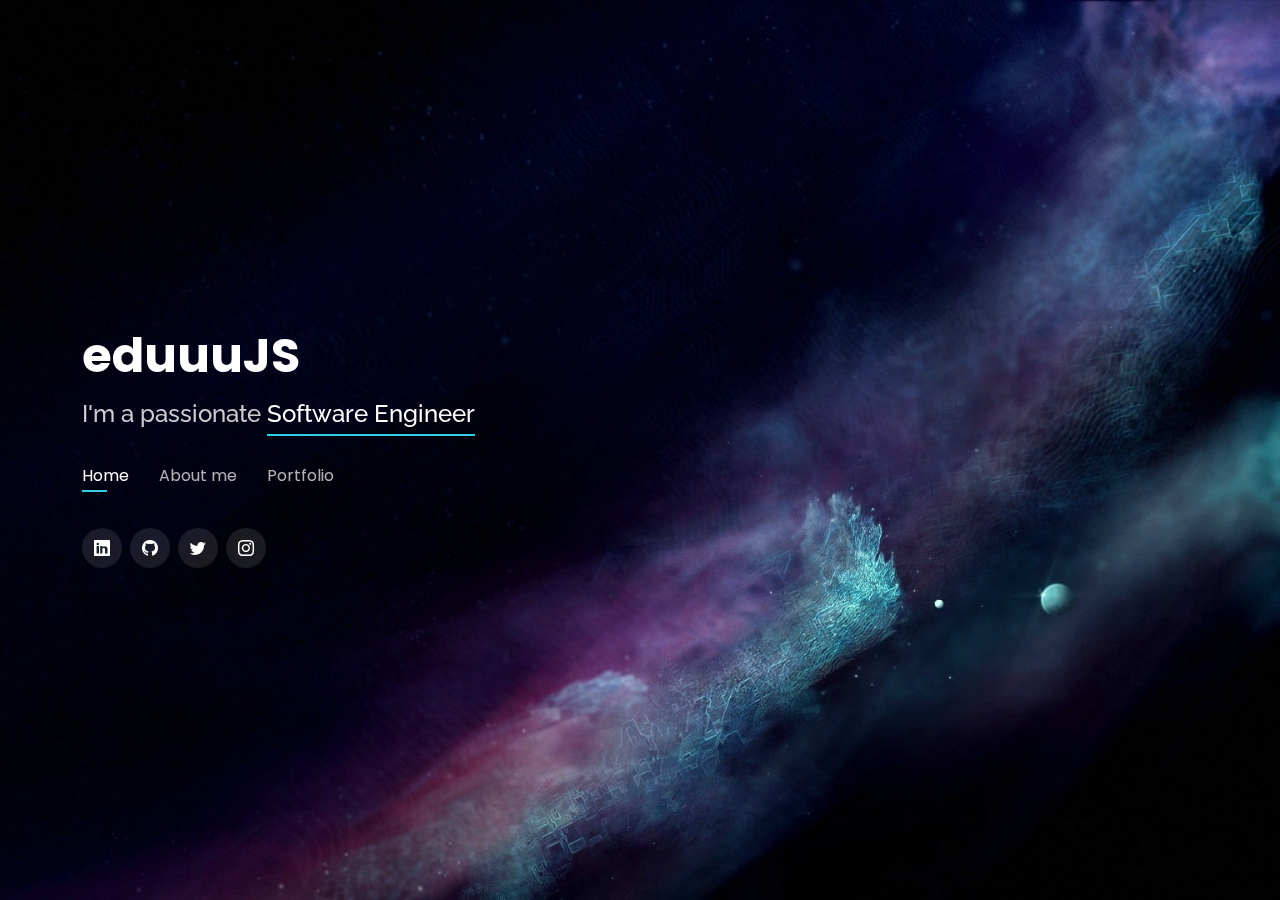
<file: index.html>
<!DOCTYPE html>
<html lang="en">

<head>
  <meta charset="utf-8">
  <meta content="width=device-width, initial-scale=1.0" name="viewport">

  <title>I'm eduuuJS</title>
  <meta content="" name="description">
  <meta content="" name="keywords">

  <!-- Favicons -->
  <link href="assets/img/unnamed.png" rel="icon">
  <link href="assets/img/apple-touch-icon.png" rel="apple-touch-icon">

  <!-- Google Fonts -->
  <link href="https://fonts.googleapis.com/css?family=Open+Sans:300,300i,400,400i,600,600i,700,700i|Raleway:300,300i,400,400i,500,500i,600,600i,700,700i|Poppins:300,300i,400,400i,500,500i,600,600i,700,700i" rel="stylesheet">

  <!-- Vendor CSS Files -->
  <link href="assets/vendor/bootstrap/css/bootstrap.min.css" rel="stylesheet">
  <link href="assets/vendor/bootstrap-icons/bootstrap-icons.css" rel="stylesheet">
  <link href="assets/vendor/boxicons/css/boxicons.min.css" rel="stylesheet">
  <link href="assets/vendor/glightbox/css/glightbox.min.css" rel="stylesheet">
  <link href="assets/vendor/remixicon/remixicon.css" rel="stylesheet">
  <link href="assets/vendor/swiper/swiper-bundle.min.css" rel="stylesheet">

  <!-- Template Main CSS File -->
  <link href="assets/css/style.css" rel="stylesheet">

  <!-- =======================================================
  * Template Name: Personal - v4.8.1
  * Template URL: https://bootstrapmade.com/personal-free-resume-bootstrap-template/
  * Author: BootstrapMade.com
  * License: https://bootstrapmade.com/license/
  ======================================================== -->
</head>

<body>

  <!-- ======= Header ======= -->
  <header id="header">
    <div class="container">

      <h1><a href="index.html">eduuuJS</a></h1>
      <!-- Uncomment below if you prefer to use an image logo -->
      <!-- <a href="index.html" class="mr-auto"><img src="assets/img/logo.png" alt="" class="img-fluid"></a> -->
      <h2>I'm a passionate <span>Software Engineer</span></h2>

      <nav id="navbar" class="navbar">
        <ul>
          <li><a class="nav-link active" href="#header">Home</a></li>
          <li><a class="nav-link" href="#about">About me</a></li>
          <li><a class="nav-link" href="#portfolio">Portfolio</a></li>
          <!-- <li><a class="nav-link" href="#resume">Blog</a></li>
          <li><a class="nav-link" href="#contact">Contact</a></li> -->
        </ul>
        <i class="bi bi-list mobile-nav-toggle"></i>
      </nav><!-- .navbar -->

      <div class="social-links">
        <a href="https://www.linkedin.com/in/edward-ingaruca-182a06204/" class="linkedin" target="_blank"><i class="bi bi-linkedin"></i></a>
        <a href="https://github.com/eduuuJS" class="github" target="_blank"><i class="bi bi-github"></i></a>
        <a href="https://twitter.com/eduuuJS" class="twitter" target="_blank"><i class="bi bi-twitter"></i></a>
        <a href="https://www.instagram.com/eduuujs/" class="instagram" target="_blank"><i class="bi bi-instagram"></i></a>
        
      </div>

    </div>
  </header><!-- End Header -->

  <!-- ======= About Section ======= -->
  <section id="about" class="about">

    <!-- ======= About Me ======= -->
    <div class="about-me container">

      <div class="section-title">
        <h2>About me</h2>
        <p>Learn more about me</p>
      </div>

      <div class="row">
        <div class="col-lg-4" data-aos="fade-right">
          <img src="assets/img/1638062540454.jpg" class="img-fluid" alt="">
        </div>
        <div class="col-lg-8 pt-4 pt-lg-0 content" data-aos="fade-left">
          <h3>Software Engineer</h3>
          <p class="fst-italic">
            I am a passionate software engineer, fascinated by the idea of creating digital products that transform the world.
          </p>
          <div class="row">
            <div class="col-lg-6">
              <ul>
                <li><i class="bi bi-chevron-right"></i> <strong>Birthday:</strong> <span>10 June 2000</span></li>
                <li><i class="bi bi-chevron-right"></i> <strong>Phone:</strong> <span>+51 978314185</span></li>
                <li><i class="bi bi-chevron-right"></i> <strong>City:</strong> <span>Lima, Perú</span></li>
              </ul>
            </div>
            <div class="col-lg-6">
              <ul>
                <li><i class="bi bi-chevron-right"></i> <strong>Age:</strong> <span>23</span></li>
                <li><i class="bi bi-chevron-right"></i> <strong>Email:</strong> <span>edwardingaruca69@gmail.com</span></li>
                <li><i class="bi bi-chevron-right"></i> <strong>Freelance:</strong> <span>Available</span></li>
              </ul>
            </div>
          </div>
          <p>
            Expert in mobile and cross-platform development using Flutter, and I also have experience in backend development with SpringBoot and NestJS.
          </p>
        </div>
      </div>

    </div><!-- End About Me -->

<!-- End Counts -->

    <!-- ======= Skills  ======= -->
    <div class="skills container">

      <div class="section-title">
        <h2>Skills</h2>
      </div>

      <div class="row skills-content">

        <div class="col-lg-6">

          <div class="progress">
            <span class="skill">Dart & Flutter <i class="val">90%</i></span>
            <div class="progress-bar-wrap">
              <div class="progress-bar" role="progressbar" aria-valuenow="90" aria-valuemin="0" aria-valuemax="100"></div>
            </div>
          </div>

          <div class="progress">
            <span class="skill">Typescript & NestJS <i class="val">60%</i></span>
            <div class="progress-bar-wrap">
              <div class="progress-bar" role="progressbar" aria-valuenow="60" aria-valuemin="0" aria-valuemax="100"></div>
            </div>
          </div>

          

        </div>

        <div class="col-lg-6">

          <div class="progress">
            <span class="skill">Java & SpringBoot <i class="val">70%</i></span>
            <div class="progress-bar-wrap">
              <div class="progress-bar" role="progressbar" aria-valuenow="70" aria-valuemin="0" aria-valuemax="100"></div>
            </div>
          </div>

          <div class="progress">
            <span class="skill">UI-UX <i class="val">60%</i></span>
            <div class="progress-bar-wrap">
              <div class="progress-bar" role="progressbar" aria-valuenow="60" aria-valuemin="0" aria-valuemax="100"></div>
            </div>
          </div>

          

        </div>

      </div>

    </div><!-- End Skills -->

    <!-- ======= Interests ======= -->
    <div class="interests container">

      <div class="section-title">
        <h2>Interests</h2>
      </div>

      <div class="row">
        <div class="col-lg-3 col-md-4">
          <div class="icon-box">
            <i class="ri-store-line" style="color: #e80368;"></i>
            <h3>Angular</h3>
          </div>
        </div>
        <div class="col-lg-3 col-md-4 mt-4 mt-md-0">
          <div class="icon-box">
            <i class="ri-bar-chart-box-line" style="color: #5578ff;"></i>
            <h3>Competitive Programming</h3>
          </div>
        </div>
        <div class="col-lg-3 col-md-4 mt-4 mt-md-0">
          <div class="icon-box">
            <i class="ri-calendar-todo-line" style="color: #6820db;"></i>
            <h3>Blockchain Development</h3>
          </div>
        </div>
        <div class="col-lg-3 col-md-4 mt-4 mt-lg-0">
          <div class="icon-box">
            <i class="ri-paint-brush-line" style="color: #e361ff;"></i>
            <h3>Startups</h3>
          </div>
        </div>
        
      </div>

    </div><!-- End Interests -->

    

  </section><!-- End About Section -->

  <!-- ======= Resume Section ======= -->
  <section id="resume" class="resume">
    <div class="container">

      <div class="section-title">
        <h2>Resume</h2>
        <p>Check My Resume</p>
      </div>

      <div class="row">
        <div class="col-lg-6">
          <h3 class="resume-title">Sumary</h3>
          <div class="resume-item pb-0">
            <h4>Alice Barkley</h4>
            <p><em>Innovative and deadline-driven Graphic Designer with 3+ years of experience designing and developing user-centered digital/print marketing material from initial concept to final, polished deliverable.</em></p>
            <p>
            <ul>
              <li>Portland par 127,Orlando, FL</li>
              <li>(123) 456-7891</li>
              <li>alice.barkley@example.com</li>
            </ul>
            </p>
          </div>

          <h3 class="resume-title">Education</h3>
          <div class="resume-item">
            <h4>Master of Fine Arts &amp; Graphic Design</h4>
            <h5>2015 - 2016</h5>
            <p><em>Rochester Institute of Technology, Rochester, NY</em></p>
            <p>Qui deserunt veniam. Et sed aliquam labore tempore sed quisquam iusto autem sit. Ea vero voluptatum qui ut dignissimos deleniti nerada porti sand markend</p>
          </div>
          <div class="resume-item">
            <h4>Bachelor of Fine Arts &amp; Graphic Design</h4>
            <h5>2010 - 2014</h5>
            <p><em>Rochester Institute of Technology, Rochester, NY</em></p>
            <p>Quia nobis sequi est occaecati aut. Repudiandae et iusto quae reiciendis et quis Eius vel ratione eius unde vitae rerum voluptates asperiores voluptatem Earum molestiae consequatur neque etlon sader mart dila</p>
          </div>
        </div>
        <div class="col-lg-6">
          <h3 class="resume-title">Professional Experience</h3>
          <div class="resume-item">
            <h4>Senior graphic design specialist</h4>
            <h5>2019 - Present</h5>
            <p><em>Experion, New York, NY </em></p>
            <p>
            <ul>
              <li>Lead in the design, development, and implementation of the graphic, layout, and production communication materials</li>
              <li>Delegate tasks to the 7 members of the design team and provide counsel on all aspects of the project. </li>
              <li>Supervise the assessment of all graphic materials in order to ensure quality and accuracy of the design</li>
              <li>Oversee the efficient use of production project budgets ranging from $2,000 - $25,000</li>
            </ul>
            </p>
          </div>
          <div class="resume-item">
            <h4>Graphic design specialist</h4>
            <h5>2017 - 2018</h5>
            <p><em>Stepping Stone Advertising, New York, NY</em></p>
            <p>
            <ul>
              <li>Developed numerous marketing programs (logos, brochures,infographics, presentations, and advertisements).</li>
              <li>Managed up to 5 projects or tasks at a given time while under pressure</li>
              <li>Recommended and consulted with clients on the most appropriate graphic design</li>
              <li>Created 4+ design presentations and proposals a month for clients and account managers</li>
            </ul>
            </p>
          </div>
        </div>
      </div>

    </div>
  </section><!-- End Resume Section -->

  <!-- ======= Services Section ======= -->
  <section id="services" class="services">
    <div class="container">

      <div class="section-title">
        <h2>Services</h2>
        <p>My Services</p>
      </div>

      <div class="row">
        <div class="col-lg-4 col-md-6 d-flex align-items-stretch">
          <div class="icon-box">
            <div class="icon"><i class="bx bxl-dribbble"></i></div>
            <h4><a href="">Lorem Ipsum</a></h4>
            <p>Voluptatum deleniti atque corrupti quos dolores et quas molestias excepturi</p>
          </div>
        </div>

        <div class="col-lg-4 col-md-6 d-flex align-items-stretch mt-4 mt-md-0">
          <div class="icon-box">
            <div class="icon"><i class="bx bx-file"></i></div>
            <h4><a href="">Sed ut perspiciatis</a></h4>
            <p>Duis aute irure dolor in reprehenderit in voluptate velit esse cillum dolore</p>
          </div>
        </div>

        <div class="col-lg-4 col-md-6 d-flex align-items-stretch mt-4 mt-lg-0">
          <div class="icon-box">
            <div class="icon"><i class="bx bx-tachometer"></i></div>
            <h4><a href="">Magni Dolores</a></h4>
            <p>Excepteur sint occaecat cupidatat non proident, sunt in culpa qui officia</p>
          </div>
        </div>

        <div class="col-lg-4 col-md-6 d-flex align-items-stretch mt-4">
          <div class="icon-box">
            <div class="icon"><i class="bx bx-world"></i></div>
            <h4><a href="">Nemo Enim</a></h4>
            <p>At vero eos et accusamus et iusto odio dignissimos ducimus qui blanditiis</p>
          </div>
        </div>

        <div class="col-lg-4 col-md-6 d-flex align-items-stretch mt-4">
          <div class="icon-box">
            <div class="icon"><i class="bx bx-slideshow"></i></div>
            <h4><a href="">Dele cardo</a></h4>
            <p>Quis consequatur saepe eligendi voluptatem consequatur dolor consequuntur</p>
          </div>
        </div>

        <div class="col-lg-4 col-md-6 d-flex align-items-stretch mt-4">
          <div class="icon-box">
            <div class="icon"><i class="bx bx-arch"></i></div>
            <h4><a href="">Divera don</a></h4>
            <p>Modi nostrum vel laborum. Porro fugit error sit minus sapiente sit aspernatur</p>
          </div>
        </div>

      </div>

    </div>
  </section><!-- End Services Section -->

  <!-- ======= Portfolio Section ======= -->
  <section id="portfolio" class="portfolio">
    <div class="container">

      <div class="section-title">
        <h2>Portfolio</h2>
        <p>My Works</p>
      </div>

      <!-- <div class="row">
        <div class="col-lg-12 d-flex justify-content-center">
          <ul id="portfolio-flters">
            <li data-filter="*" class="filter-active">All</li>
            <li data-filter=".filter-app">App</li>
            <li data-filter=".filter-card">Card</li>
            <li data-filter=".filter-web">Web</li>
          </ul>
        </div>
      </div> -->

      <div class="row portfolio-container">

        <div class="col-lg-4 col-md-4 portfolio-item filter-app">
          <div class="portfolio-wrap">
            <img src="assets/img/laesystems.jpeg" class="img-fluid" alt="" style="border-radius: 5%">
            <div class="portfolio-info">
              <h4>App 1</h4>
              <p>Laesystems</p>
              <div class="portfolio-links">
                <a href="https://play.google.com/store/apps/details?id=app.laesystem.ventas.app_laesystem_ventas" data-gallery="portfolioGallery" target="_blank"><i class="bx bx-plus"></i></a>
                <!-- <a href="portfolio-details.html" data-gallery="portfolioDetailsGallery" data-glightbox="type: external" class="portfolio-details-lightbox" title="Portfolio Details"><i class="bx bx-link"></i></a> -->
              </div>
            </div>
          </div>
        </div>


        <!-- 
        <div class="col-lg-4 col-md-6 portfolio-item filter-app">
          <div class="portfolio-wrap">
            <img src="assets/img/portfolio/portfolio-3.jpg" class="img-fluid" alt="">
            <div class="portfolio-info">
              <h4>App 2</h4>
              <p>App</p>
              <div class="portfolio-links">
                <a href="assets/img/portfolio/portfolio-3.jpg" data-gallery="portfolioGallery" class="portfolio-lightbox" title="App 2"><i class="bx bx-plus"></i></a>
                <a href="portfolio-details.html" data-gallery="portfolioDetailsGallery" data-glightbox="type: external" class="portfolio-details-lightbox" title="Portfolio Details"><i class="bx bx-link"></i></a>
              </div>
            </div>
          </div>
        </div>

        <div class="col-lg-4 col-md-6 portfolio-item filter-card">
          <div class="portfolio-wrap">
            <img src="assets/img/portfolio/portfolio-4.jpg" class="img-fluid" alt="">
            <div class="portfolio-info">
              <h4>Card 2</h4>
              <p>Card</p>
              <div class="portfolio-links">
                <a href="assets/img/portfolio/portfolio-4.jpg" data-gallery="portfolioGallery" class="portfolio-lightbox" title="Card 2"><i class="bx bx-plus"></i></a>
                <a href="portfolio-details.html" data-gallery="portfolioDetailsGallery" data-glightbox="type: external" class="portfolio-details-lightbox" title="Portfolio Details"><i class="bx bx-link"></i></a>
              </div>
            </div>
          </div>
        </div>

        <div class="col-lg-4 col-md-6 portfolio-item filter-web">
          <div class="portfolio-wrap">
            <img src="assets/img/portfolio/portfolio-5.jpg" class="img-fluid" alt="">
            <div class="portfolio-info">
              <h4>Web 2</h4>
              <p>Web</p>
              <div class="portfolio-links">
                <a href="assets/img/portfolio/portfolio-5.jpg" data-gallery="portfolioGallery" class="portfolio-lightbox" title="Web 2"><i class="bx bx-plus"></i></a>
                <a href="portfolio-details.html" data-gallery="portfolioDetailsGallery" data-glightbox="type: external" class="portfolio-details-lightbox" title="Portfolio Details"><i class="bx bx-link"></i></a>
              </div>
            </div>
          </div>
        </div>

        <div class="col-lg-4 col-md-6 portfolio-item filter-app">
          <div class="portfolio-wrap">
            <img src="assets/img/portfolio/portfolio-6.jpg" class="img-fluid" alt="">
            <div class="portfolio-info">
              <h4>App 3</h4>
              <p>App</p>
              <div class="portfolio-links">
                <a href="assets/img/portfolio/portfolio-6.jpg" data-gallery="portfolioGallery" class="portfolio-lightbox" title="App 3"><i class="bx bx-plus"></i></a>
                <a href="portfolio-details.html" data-gallery="portfolioDetailsGallery" data-glightbox="type: external" class="portfolio-details-lightbox" title="Portfolio Details"><i class="bx bx-link"></i></a>
              </div>
            </div>
          </div>
        </div>

        <div class="col-lg-4 col-md-6 portfolio-item filter-card">
          <div class="portfolio-wrap">
            <img src="assets/img/portfolio/portfolio-7.jpg" class="img-fluid" alt="">
            <div class="portfolio-info">
              <h4>Card 1</h4>
              <p>Card</p>
              <div class="portfolio-links">
                <a href="assets/img/portfolio/portfolio-7.jpg" data-gallery="portfolioGallery" class="portfolio-lightbox" title="Card 1"><i class="bx bx-plus"></i></a>
                <a href="portfolio-details.html" data-gallery="portfolioDetailsGallery" data-glightbox="type: external" class="portfolio-details-lightbox" title="Portfolio Details"><i class="bx bx-link"></i></a>
              </div>
            </div>
          </div>
        </div>

        <div class="col-lg-4 col-md-6 portfolio-item filter-card">
          <div class="portfolio-wrap">
            <img src="assets/img/portfolio/portfolio-8.jpg" class="img-fluid" alt="">
            <div class="portfolio-info">
              <h4>Card 3</h4>
              <p>Card</p>
              <div class="portfolio-links">
                <a href="assets/img/portfolio/portfolio-8.jpg" data-gallery="portfolioGallery" class="portfolio-lightbox" title="Card 3"><i class="bx bx-plus"></i></a>
                <a href="portfolio-details.html" data-gallery="portfolioDetailsGallery" data-glightbox="type: external" class="portfolio-details-lightbox" title="Portfolio Details"><i class="bx bx-link"></i></a>
              </div>
            </div>
          </div>
        </div>

        <div class="col-lg-4 col-md-6 portfolio-item filter-web">
          <div class="portfolio-wrap">
            <img src="assets/img/portfolio/portfolio-9.jpg" class="img-fluid" alt="">
            <div class="portfolio-info">
              <h4>Web 3</h4>
              <p>Web</p>
              <div class="portfolio-links">
                <a href="assets/img/portfolio/portfolio-9.jpg" data-gallery="portfolioGallery" class="portfolio-lightbox" title="Web 3"><i class="bx bx-plus"></i></a>
                <a href="portfolio-details.html" data-gallery="portfolioDetailsGallery" data-glightbox="type: external" class="portfolio-details-lightbox" title="Portfolio Details"><i class="bx bx-link"></i></a>
              </div>
            </div>
          </div>
        </div> -->

      </div>

    </div>
  </section><!-- End Portfolio Section -->

  <!-- ======= Contact Section ======= -->
  <section id="contact" class="contact">
    <div class="container">

      <div class="section-title">
        <h2>Contact</h2>
        <p>Contact Me</p>
      </div>

      <div class="row mt-2">

        <div class="col-md-6 d-flex align-items-stretch">
          <div class="info-box">
            <i class="bx bx-map"></i>
            <h3>My Address</h3>
            <p>A108 Adam Street, New York, NY 535022</p>
          </div>
        </div>

        <div class="col-md-6 mt-4 mt-md-0 d-flex align-items-stretch">
          <div class="info-box">
            <i class="bx bx-share-alt"></i>
            <h3>Social Profiles</h3>
            <div class="social-links">
              <a href="#" class="twitter"><i class="bi bi-twitter"></i></a>
              <a href="#" class="facebook"><i class="bi bi-facebook"></i></a>
              <a href="#" class="instagram"><i class="bi bi-instagram"></i></a>
              <a href="#" class="google-plus"><i class="bi bi-skype"></i></a>
              <a href="#" class="linkedin"><i class="bi bi-linkedin"></i></a>
            </div>
          </div>
        </div>

        <div class="col-md-6 mt-4 d-flex align-items-stretch">
          <div class="info-box">
            <i class="bx bx-envelope"></i>
            <h3>Email Me</h3>
            <p>contact@example.com</p>
          </div>
        </div>
        <div class="col-md-6 mt-4 d-flex align-items-stretch">
          <div class="info-box">
            <i class="bx bx-phone-call"></i>
            <h3>Call Me</h3>
            <p>+1 5589 55488 55</p>
          </div>
        </div>
      </div>

      <form action="forms/contact.php" method="post" role="form" class="php-email-form mt-4">
        <div class="row">
          <div class="col-md-6 form-group">
            <input type="text" name="name" class="form-control" id="name" placeholder="Your Name" required>
          </div>
          <div class="col-md-6 form-group mt-3 mt-md-0">
            <input type="email" class="form-control" name="email" id="email" placeholder="Your Email" required>
          </div>
        </div>
        <div class="form-group mt-3">
          <input type="text" class="form-control" name="subject" id="subject" placeholder="Subject" required>
        </div>
        <div class="form-group mt-3">
          <textarea class="form-control" name="message" rows="5" placeholder="Message" required></textarea>
        </div>
        <div class="my-3">
          <div class="loading">Loading</div>
          <div class="error-message"></div>
          <div class="sent-message">Your message has been sent. Thank you!</div>
        </div>
        <div class="text-center"><button type="submit">Send Message</button></div>
      </form>

    </div>
  </section><!-- End Contact Section -->

  <!-- Vendor JS Files -->
  <script src="assets/vendor/purecounter/purecounter_vanilla.js"></script>
  <script src="assets/vendor/bootstrap/js/bootstrap.bundle.min.js"></script>
  <script src="assets/vendor/glightbox/js/glightbox.min.js"></script>
  <script src="assets/vendor/isotope-layout/isotope.pkgd.min.js"></script>
  <script src="assets/vendor/swiper/swiper-bundle.min.js"></script>
  <script src="assets/vendor/waypoints/noframework.waypoints.js"></script>
  <script src="assets/vendor/php-email-form/validate.js"></script>

  <!-- Template Main JS File -->
  <script src="assets/js/main.js"></script>

</body>

</html>
</file>
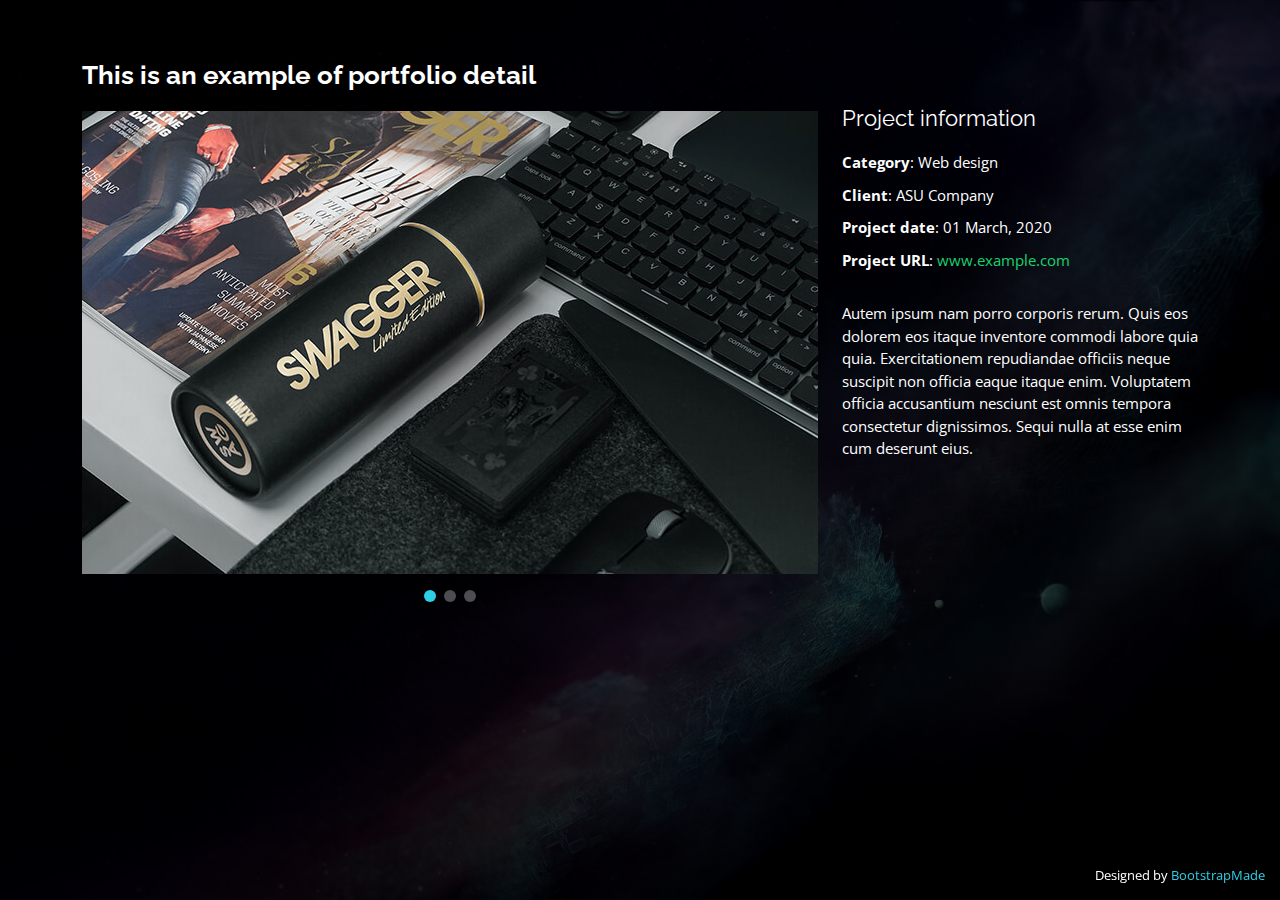
<file: portfolio-details.html>
<!DOCTYPE html>
<html lang="es">

<head>
  <meta charset="utf-8">
  <meta content="width=device-width, initial-scale=1.0" name="viewport">

  <title>I'm eduuuJS</title>
  <meta content="" name="description">
  <meta content="" name="keywords">

  <!-- Favicons -->
  <link href="assets/img/favicon.png" rel="icon">
  <link href="assets/img/apple-touch-icon.png" rel="apple-touch-icon">

  <!-- Google Fonts -->
  <link href="https://fonts.googleapis.com/css?family=Open+Sans:300,300i,400,400i,600,600i,700,700i|Raleway:300,300i,400,400i,500,500i,600,600i,700,700i|Poppins:300,300i,400,400i,500,500i,600,600i,700,700i" rel="stylesheet">

  <!-- Vendor CSS Files -->
  <link href="assets/vendor/bootstrap/css/bootstrap.min.css" rel="stylesheet">
  <link href="assets/vendor/bootstrap-icons/bootstrap-icons.css" rel="stylesheet">
  <link href="assets/vendor/boxicons/css/boxicons.min.css" rel="stylesheet">
  <link href="assets/vendor/glightbox/css/glightbox.min.css" rel="stylesheet">
  <link href="assets/vendor/remixicon/remixicon.css" rel="stylesheet">
  <link href="assets/vendor/swiper/swiper-bundle.min.css" rel="stylesheet">

  <!-- Template Main CSS File -->
  <link href="assets/css/style.css" rel="stylesheet">

  <!-- =======================================================
  * Template Name: Personal - v4.8.1
  * Template URL: https://bootstrapmade.com/personal-free-resume-bootstrap-template/
  * Author: BootstrapMade.com
  * License: https://bootstrapmade.com/license/
  ======================================================== -->
</head>

<body>

  <main id="main">

    <!-- ======= Portfolio Details ======= -->
    <div id="portfolio-details" class="portfolio-details">
      <div class="container">

        <div class="row">

          <div class="col-lg-8">
            <h2 class="portfolio-title">This is an example of portfolio detail</h2>

            <div class="portfolio-details-slider swiper">
              <div class="swiper-wrapper align-items-center">

                <div class="swiper-slide">
                  <img src="assets/img/portfolio/portfolio-details-1.jpg" alt="">
                </div>

                <div class="swiper-slide">
                  <img src="assets/img/portfolio/portfolio-details-2.jpg" alt="">
                </div>

                <div class="swiper-slide">
                  <img src="assets/img/portfolio/portfolio-details-3.jpg" alt="">
                </div>

              </div>
              <div class="swiper-pagination"></div>
            </div>

          </div>

          <div class="col-lg-4 portfolio-info">
            <h3>Project information</h3>
            <ul>
              <li><strong>Category</strong>: Web design</li>
              <li><strong>Client</strong>: ASU Company</li>
              <li><strong>Project date</strong>: 01 March, 2020</li>
              <li><strong>Project URL</strong>: <a href="#">www.example.com</a></li>
            </ul>

            <p>
              Autem ipsum nam porro corporis rerum. Quis eos dolorem eos itaque inventore commodi labore quia quia. Exercitationem repudiandae officiis neque suscipit non officia eaque itaque enim. Voluptatem officia accusantium nesciunt est omnis tempora consectetur dignissimos. Sequi nulla at esse enim cum deserunt eius.
            </p>
          </div>

        </div>

      </div>
    </div><!-- End Portfolio Details -->

  </main><!-- End #main -->

  <div class="credits">
    <!-- All the links in the footer should remain intact. -->
    <!-- You can delete the links only if you purchased the pro version. -->
    <!-- Licensing information: https://bootstrapmade.com/license/ -->
    <!-- Purchase the pro version with working PHP/AJAX contact form: https://bootstrapmade.com/personal-free-resume-bootstrap-template/ -->
    Designed by <a href="https://bootstrapmade.com/">BootstrapMade</a>
  </div>

  <!-- Vendor JS Files -->
  <script src="assets/vendor/purecounter/purecounter_vanilla.js"></script>
  <script src="assets/vendor/bootstrap/js/bootstrap.bundle.min.js"></script>
  <script src="assets/vendor/glightbox/js/glightbox.min.js"></script>
  <script src="assets/vendor/isotope-layout/isotope.pkgd.min.js"></script>
  <script src="assets/vendor/swiper/swiper-bundle.min.js"></script>
  <script src="assets/vendor/waypoints/noframework.waypoints.js"></script>
  <script src="assets/vendor/php-email-form/validate.js"></script>

  <!-- Template Main JS File -->
  <script src="assets/js/main.js"></script>

</body>

</html>
</file>
<file: assets/css/style.css>
/**
* Template Name: Personal - v4.8.1
* Template URL: https://bootstrapmade.com/personal-free-resume-bootstrap-template/
* Author: BootstrapMade.com
* License: https://bootstrapmade.com/license/
*/

/*--------------------------------------------------------------
# General
--------------------------------------------------------------*/
body {
  font-family: "Open Sans", sans-serif;
  background-color: #040404;
  color: #fff;
  position: relative;
  background: transparent;
}

body::before {
  content: "";
  position: fixed;
  background: #040404 url("../img/wallpaperbetter.com_1920x1080.jpg") top right no-repeat;
  background-size: cover;
  left: 0;
  right: 0;
  top: 0;
  height: 100vh;
  z-index: -1;
}

@media (min-width: 1024px) {
  body::before {
    background-attachment: fixed;
  }
}

a {
  color: #18d26e;
  text-decoration: none;
}

a:hover {
  color: #35e888;
  text-decoration: none;
}

h1,
h2,
h3,
h4,
h5,
h6 {
  font-family: "Raleway", sans-serif;
}

/*--------------------------------------------------------------
# Header
--------------------------------------------------------------*/
#header {
  transition: ease-in-out 0.3s;
  position: relative;
  height: 100vh;
  display: flex;
  align-items: center;
  z-index: 997;
  overflow-y: auto;
}

#header * {
  transition: ease-in-out 0.3s;
}

#header h1 {
  font-size: 48px;
  margin: 0;
  padding: 0;
  line-height: 1;
  font-weight: 700;
  font-family: "Poppins", sans-serif;
}

#header h1 a,
#header h1 a:hover {
  color: #fff;
  line-height: 1;
  display: inline-block;
}

#header h2 {
  font-size: 24px;
  margin-top: 20px;
  color: rgba(255, 255, 255, 0.8);
}

#header h2 span {
  color: #fff;
  border-bottom: 2px solid #2ecfe4;
  padding-bottom: 6px;
}

#header img {
  padding: 0;
  margin: 0;
}

#header .social-links {
  margin-top: 40px;
  display: flex;
}

#header .social-links a {
  font-size: 16px;
  display: flex;
  justify-content: center;
  align-items: center;
  background: rgba(255, 255, 255, 0.1);
  color: #fff;
  line-height: 1;
  margin-right: 8px;
  border-radius: 50%;
  width: 40px;
  height: 40px;
}

#header .social-links a:hover {
  background: #2ecfe4;
}

@media (max-width: 992px) {
  #header h1 {
    font-size: 36px;
  }

  #header h2 {
    font-size: 20px;
    line-height: 30px;
  }

  #header .social-links {
    margin-top: 15px;
  }

  #header .container {
    display: flex;
    flex-direction: column;
    align-items: center;
  }
}

/* Header Top */
#header.header-top {
  height: 80px;
  position: fixed;
  left: 0;
  top: 0;
  right: 0;
  background: rgba(0, 0, 0, 0.9);
}

#header.header-top .social-links,
#header.header-top h2 {
  display: none;
}

#header.header-top h1 {
  margin-right: auto;
  font-size: 36px;
}

#header.header-top .container {
  display: flex;
  align-items: center;
}

#header.header-top .navbar {
  margin: 0;
}

@media (max-width: 768px) {
  #header.header-top {
    height: 60px;
  }

  #header.header-top h1 {
    font-size: 26px;
  }
}

/*--------------------------------------------------------------
# Navigation Menu
--------------------------------------------------------------*/
/**
* Desktop Navigation 
*/
.navbar {
  padding: 0;
  margin-top: 35px;
}

.navbar ul {
  margin: 0;
  padding: 0;
  display: flex;
  list-style: none;
  align-items: center;
}

.navbar li {
  position: relative;
}

.navbar li+li {
  margin-left: 30px;
}

.navbar a,
.navbar a:focus {
  display: flex;
  align-items: center;
  justify-content: space-between;
  padding: 0;
  font-family: "Poppins", sans-serif;
  font-size: 16px;
  font-weight: 400;
  color: rgba(255, 255, 255, 0.7);
  white-space: nowrap;
  transition: 0.3s;
}

.navbar a i,
.navbar a:focus i {
  font-size: 12px;
  line-height: 0;
  margin-left: 5px;
}

.navbar a:before {
  content: "";
  position: absolute;
  width: 0;
  height: 2px;
  bottom: -4px;
  left: 0;
  background-color: #2ecfe4;
  visibility: hidden;
  width: 0px;
  transition: all 0.3s ease-in-out 0s;
}

.navbar a:hover:before,
.navbar li:hover>a:before,
.navbar .active:before {
  visibility: visible;
  width: 25px;
}

.navbar a:hover,
.navbar .active,
.navbar .active:focus,
.navbar li:hover>a {
  color: #fff;
}

/**
* Mobile Navigation 
*/
.mobile-nav-toggle {
  color: #fff;
  font-size: 28px;
  cursor: pointer;
  display: none;
  line-height: 0;
  transition: 0.5s;
  position: fixed;
  right: 15px;
  top: 15px;
}

@media (max-width: 991px) {
  .mobile-nav-toggle {
    display: block;
  }

  .navbar ul {
    display: none;
  }
}

.navbar-mobile {
  position: fixed;
  overflow: hidden;
  top: 0;
  right: 0;
  left: 0;
  bottom: 0;
  background: rgba(0, 0, 0, 0.9);
  transition: 0.3s;
  z-index: 999;
  margin-top: 0;
}

.navbar-mobile .mobile-nav-toggle {
  position: absolute;
  top: 15px;
  right: 15px;
}

.navbar-mobile ul {
  display: block;
  position: absolute;
  top: 55px;
  right: 15px;
  bottom: 45px;
  left: 15px;
  padding: 10px 0;
  overflow-y: auto;
  transition: 0.3s;
  border: 2px solid rgba(255, 255, 255, 0.2);
}

.navbar-mobile li {
  padding: 12px 20px;
}

.navbar-mobile li+li {
  margin: 0;
}

.navbar-mobile a,
.navbar-mobile a:focus {
  font-size: 16px;
  position: relative;
}

/*--------------------------------------------------------------
# Sections General
--------------------------------------------------------------*/
section {
  overflow: hidden;
  position: absolute;
  width: 100%;
  top: 140px;
  bottom: 100%;
  opacity: 0;
  transition: ease-in-out 0.4s;
  z-index: 2;
}

section.section-show {
  top: 100px;
  bottom: auto;
  opacity: 1;
  padding-bottom: 45px;
}

section .container {
  background: rgba(0, 0, 0, 0.9);
  padding: 30px;
}

@media (max-width: 768px) {
  section {
    top: 120px;
  }

  section.section-show {
    top: 80px;
  }
}

.section-title h2 {
  font-size: 14px;
  font-weight: 500;
  padding: 0;
  line-height: 1px;
  margin: 0 0 20px 0;
  letter-spacing: 2px;
  text-transform: uppercase;
  color: #aaaaaa;
  font-family: "Poppins", sans-serif;
}

.section-title h2::after {
  content: "";
  width: 120px;
  height: 1px;
  display: inline-block;
  background: #2ecfe4;
  margin: 4px 10px;
}

.section-title p {
  margin: 0;
  margin: -15px 0 15px 0;
  font-size: 36px;
  font-weight: 700;
  text-transform: uppercase;
  font-family: "Poppins", sans-serif;
  color: #fff;
}

/*--------------------------------------------------------------
# About
--------------------------------------------------------------*/
.about-me .content h3 {
  font-weight: 700;
  font-size: 26px;
  color: #2ecfe4;
}

.about-me .content ul {
  list-style: none;
  padding: 0;
}

.about-me .content ul li {
  margin-bottom: 20px;
  display: flex;
  align-items: center;
}

.about-me .content ul strong {
  margin-right: 10px;
}

.about-me .content ul i {
  font-size: 16px;
  margin-right: 5px;
  color: #2ecfe4;
  line-height: 0;
}

.about-me .content p:last-child {
  margin-bottom: 0;
}

/*--------------------------------------------------------------
# Counts
--------------------------------------------------------------*/
.counts {
  padding: 70px 0 60px;
}

.counts .count-box {
  padding: 30px 30px 25px 30px;
  width: 100%;
  position: relative;
  text-align: center;
  background: rgba(255, 255, 255, 0.08);
}

.counts .count-box i {
  position: absolute;
  top: -25px;
  left: 50%;
  transform: translateX(-50%);
  font-size: 24px;
  background: rgba(255, 255, 255, 0.1);
  padding: 12px;
  color: #2ecfe4;
  border-radius: 50px;
  line-height: 0;
}

.counts .count-box span {
  font-size: 36px;
  display: block;
  font-weight: 600;
  color: #fff;
}

.counts .count-box p {
  padding: 0;
  margin: 0;
  font-family: "Raleway", sans-serif;
  font-size: 14px;
}

/*--------------------------------------------------------------
# Skills
--------------------------------------------------------------*/
.skills .progress {
  height: 60px;
  display: block;
  background: none;
  border-radius: 0;
}

.skills .progress .skill {
  padding: 10px 0;
  margin: 0;
  text-transform: uppercase;
  display: block;
  font-weight: 600;
  font-family: "Poppins", sans-serif;
  color: #fff;
}

.skills .progress .skill .val {
  float: right;
  font-style: normal;
}

.skills .progress-bar-wrap {
  background: rgba(255, 255, 255, 0.2);
}

.skills .progress-bar {
  width: 1px;
  height: 10px;
  transition: 0.9s;
  background-color: #2ecfe4;
}

/*--------------------------------------------------------------
# Interests
--------------------------------------------------------------*/
.interests .icon-box {
  display: flex;
  align-items: center;
  padding: 20px;
  background: rgba(255, 255, 255, 0.08);
  transition: ease-in-out 0.3s;
}

.interests .icon-box i {
  font-size: 32px;
  padding-right: 10px;
  line-height: 1;
}

.interests .icon-box h3 {
  font-weight: 700;
  margin: 0;
  padding: 0;
  line-height: 1;
  font-size: 16px;
  color: #fff;
}

.interests .icon-box:hover {
  background: rgba(255, 255, 255, 0.12);
}

/*--------------------------------------------------------------
# Testimonials
--------------------------------------------------------------*/
.testimonials .testimonials-carousel,
.testimonials .testimonials-slider {
  overflow: hidden;
}

.testimonials .testimonial-item {
  box-sizing: content-box;
  min-height: 320px;
}

.testimonials .testimonial-item .testimonial-img {
  width: 90px;
  border-radius: 50%;
  margin: -40px 0 0 40px;
  position: relative;
  z-index: 2;
  border: 6px solid rgba(255, 255, 255, 0.12);
}

.testimonials .testimonial-item h3 {
  font-size: 18px;
  font-weight: bold;
  margin: 10px 0 5px 45px;
  color: #fff;
}

.testimonials .testimonial-item h4 {
  font-size: 14px;
  color: #999;
  margin: 0 0 0 45px;
}

.testimonials .testimonial-item .quote-icon-left,
.testimonials .testimonial-item .quote-icon-right {
  color: rgba(255, 255, 255, 0.25);
  font-size: 26px;
}

.testimonials .testimonial-item .quote-icon-left {
  display: inline-block;
  left: -5px;
  position: relative;
}

.testimonials .testimonial-item .quote-icon-right {
  display: inline-block;
  right: -5px;
  position: relative;
  top: 10px;
}

.testimonials .testimonial-item p {
  font-style: italic;
  margin: 0 15px 0 15px;
  padding: 20px 20px 60px 20px;
  background: rgba(255, 255, 255, 0.1);
  position: relative;
  border-radius: 6px;
  position: relative;
  z-index: 1;
}

.testimonials .swiper-pagination {
  margin-top: 20px;
  position: relative;
}

.testimonials .swiper-pagination .swiper-pagination-bullet {
  width: 12px;
  height: 12px;
  opacity: 1;
  background-color: rgba(255, 255, 255, 0.3);
}

.testimonials .swiper-pagination .swiper-pagination-bullet-active {
  background-color: #2ecfe4;
}

/*--------------------------------------------------------------
# Resume
--------------------------------------------------------------*/
.resume .resume-title {
  font-size: 26px;
  font-weight: 700;
  margin-top: 20px;
  margin-bottom: 20px;
  color: #fff;
}

.resume .resume-item {
  padding: 0 0 20px 20px;
  margin-top: -2px;
  border-left: 2px solid rgba(255, 255, 255, 0.2);
  position: relative;
}

.resume .resume-item h4 {
  line-height: 18px;
  font-size: 18px;
  font-weight: 600;
  text-transform: uppercase;
  font-family: "Poppins", sans-serif;
  color: #2ecfe4;
  margin-bottom: 10px;
}

.resume .resume-item h5 {
  font-size: 16px;
  background: rgba(255, 255, 255, 0.15);
  padding: 5px 15px;
  display: inline-block;
  font-weight: 600;
  margin-bottom: 10px;
}

.resume .resume-item ul {
  padding-left: 20px;
}

.resume .resume-item ul li {
  padding-bottom: 10px;
}

.resume .resume-item:last-child {
  padding-bottom: 0;
}

.resume .resume-item::before {
  content: "";
  position: absolute;
  width: 16px;
  height: 16px;
  border-radius: 50px;
  left: -9px;
  top: 0;
  background: #2ecfe4;
  border: 2px solid #2ecfe4;
}

/*--------------------------------------------------------------
# Services
--------------------------------------------------------------*/
.services .icon-box {
  text-align: center;
  background: rgba(204, 204, 204, 0.1);
  padding: 80px 20px;
  transition: all ease-in-out 0.3s;
}

.services .icon-box .icon {
  margin: 0 auto;
  width: 64px;
  height: 64px;
  background: #2ecfe4;
  border-radius: 5px;
  transition: all 0.3s ease-out 0s;
  display: flex;
  align-items: center;
  justify-content: center;
  margin-bottom: 20px;
  transform-style: preserve-3d;
}

.services .icon-box .icon i {
  color: #fff;
  font-size: 28px;
}

.services .icon-box .icon::before {
  position: absolute;
  content: "";
  left: -8px;
  top: -8px;
  height: 100%;
  width: 100%;
  background: rgba(255, 255, 255, 0.15);
  border-radius: 5px;
  transition: all 0.3s ease-out 0s;
  transform: translateZ(-1px);
}

.services .icon-box h4 {
  font-weight: 700;
  margin-bottom: 15px;
  font-size: 24px;
}

.services .icon-box h4 a {
  color: #fff;
}

.services .icon-box p {
  line-height: 24px;
  font-size: 14px;
  margin-bottom: 0;
}

.services .icon-box:hover {
  background: #2ecfe4;
  border-color: #2ecfe4;
}

.services .icon-box:hover .icon {
  background: #fff;
}

.services .icon-box:hover .icon i {
  color: #2ecfe4;
}

.services .icon-box:hover .icon::before {
  background: #2ecfe4;
}

.services .icon-box:hover h4 a,
.services .icon-box:hover p {
  color: #fff;
}

/*--------------------------------------------------------------
# Portfolio
--------------------------------------------------------------*/
.portfolio .portfolio-item {
  margin-bottom: 30px;
}

.portfolio #portfolio-flters {
  padding: 0;
  margin: 0 auto 15px auto;
  list-style: none;
  text-align: center;
  border-radius: 50px;
  padding: 2px 15px;
}

.portfolio #portfolio-flters li {
  cursor: pointer;
  display: inline-block;
  padding: 8px 16px 10px 16px;
  font-size: 14px;
  font-weight: 600;
  line-height: 1;
  text-transform: uppercase;
  color: #fff;
  background: rgba(255, 255, 255, 0.1);
  margin: 0 3px 10px 3px;
  transition: all 0.3s ease-in-out;
  border-radius: 4px;
}

.portfolio #portfolio-flters li:hover,
.portfolio #portfolio-flters li.filter-active {
  background: #2ecfe4;
}

.portfolio #portfolio-flters li:last-child {
  margin-right: 0;
}

.portfolio .portfolio-wrap {
  transition: 0.3s;
  position: relative;
  overflow: hidden;
  z-index: 1;
  background: rgba(0, 0, 0, 0.6);
}

.portfolio .portfolio-wrap::before {
  content: "";
  background: rgba(0, 0, 0, 0.6);
  position: absolute;
  left: 30px;
  right: 30px;
  top: 30px;
  bottom: 30px;
  transition: all ease-in-out 0.3s;
  z-index: 2;
  opacity: 0;
}

.portfolio .portfolio-wrap .portfolio-info {
  opacity: 0;
  position: absolute;
  top: 0;
  left: 0;
  right: 0;
  bottom: 0;
  text-align: center;
  z-index: 3;
  transition: all ease-in-out 0.3s;
  display: flex;
  flex-direction: column;
  justify-content: center;
  align-items: center;
}

.portfolio .portfolio-wrap .portfolio-info::before {
  display: block;
  content: "";
  width: 48px;
  height: 48px;
  position: absolute;
  top: 35px;
  left: 35px;
  border-top: 3px solid #fff;
  border-left: 3px solid #fff;
  transition: all 0.5s ease 0s;
  z-index: 9994;
}

.portfolio .portfolio-wrap .portfolio-info::after {
  display: block;
  content: "";
  width: 48px;
  height: 48px;
  position: absolute;
  bottom: 35px;
  right: 35px;
  border-bottom: 3px solid #fff;
  border-right: 3px solid #fff;
  transition: all 0.5s ease 0s;
  z-index: 9994;
}

.portfolio .portfolio-wrap .portfolio-info h4 {
  font-size: 20px;
  color: #fff;
  font-weight: 600;
}

.portfolio .portfolio-wrap .portfolio-info p {
  color: #ffffff;
  font-size: 14px;
  text-transform: uppercase;
  padding: 0;
  margin: 0;
}

.portfolio .portfolio-wrap .portfolio-links {
  text-align: center;
  z-index: 4;
}

.portfolio .portfolio-wrap .portfolio-links a {
  color: #fff;
  margin: 0 2px;
  font-size: 28px;
  display: inline-block;
  transition: 0.3s;
}

.portfolio .portfolio-wrap .portfolio-links a:hover {
  color: #63eda3;
}

.portfolio .portfolio-wrap:hover::before {
  top: 0;
  left: 0;
  right: 0;
  bottom: 0;
  opacity: 1;
}

.portfolio .portfolio-wrap:hover .portfolio-info {
  opacity: 1;
}

.portfolio .portfolio-wrap:hover .portfolio-info::before {
  top: 15px;
  left: 15px;
}

.portfolio .portfolio-wrap:hover .portfolio-info::after {
  bottom: 15px;
  right: 15px;
}

/*--------------------------------------------------------------
# Portfolio Details
--------------------------------------------------------------*/
.portfolio-details {
  padding-top: 40px;
  background: rgba(0, 0, 0, 0.8);
  position: fixed;
  left: 0;
  right: 0;
  top: 0;
  bottom: 0;
  overflow-y: auto;
}

.portfolio-details .container {
  padding-top: 20px;
  padding-bottom: 40px;
}

.portfolio-details .portfolio-title {
  font-size: 26px;
  font-weight: 700;
  margin-bottom: 20px;
}

.portfolio-details .portfolio-info {
  padding-top: 45px;
}

.portfolio-details .portfolio-info h3 {
  font-size: 22px;
  font-weight: 400;
  margin-bottom: 20px;
}

.portfolio-details .portfolio-info ul {
  list-style: none;
  padding: 0;
  font-size: 15px;
}

.portfolio-details .portfolio-info ul li+li {
  margin-top: 10px;
}

.portfolio-details .portfolio-info p {
  font-size: 15px;
  padding: 15px 0 0 0;
}

@media (max-width: 992px) {
  .portfolio-details .portfolio-info {
    padding-top: 20px;
  }
}

.portfolio-details .swiper-pagination {
  margin-top: 20px;
  position: relative;
}

.portfolio-details .swiper-pagination .swiper-pagination-bullet {
  width: 12px;
  height: 12px;
  opacity: 1;
  background-color: rgba(255, 255, 255, 0.3);
}

.portfolio-details .swiper-pagination .swiper-pagination-bullet-active {
  background-color: #2ecfe4;
}

/*--------------------------------------------------------------
# Contact
--------------------------------------------------------------*/
.contact .info-box {
  color: #444444;
  padding: 20px;
  width: 100%;
  background: rgba(255, 255, 255, 0.08);
}

.contact .info-box i.bx {
  font-size: 24px;
  color: #2ecfe4;
  border-radius: 50%;
  padding: 14px;
  float: left;
  background: rgba(255, 255, 255, 0.1);
}

.contact .info-box h3 {
  font-size: 20px;
  color: rgba(255, 255, 255, 0.5);
  font-weight: 700;
  margin: 10px 0 8px 68px;
}

.contact .info-box p {
  padding: 0;
  color: #fff;
  line-height: 24px;
  font-size: 14px;
  margin: 0 0 0 68px;
}

.contact .info-box .social-links {
  margin: 5px 0 0 68px;
  display: flex;
}

.contact .info-box .social-links a {
  font-size: 18px;
  display: inline-block;
  color: #fff;
  line-height: 1;
  margin-right: 12px;
  transition: 0.3s;
}

.contact .info-box .social-links a:hover {
  color: #2ecfe4;
}

.contact .php-email-form {
  padding: 30px;
  background: rgba(255, 255, 255, 0.08);
}

.contact .php-email-form .error-message {
  display: none;
  background: rgba(255, 255, 255, 0.08);
  background: #ed3c0d;
  text-align: left;
  padding: 15px;
  font-weight: 600;
}

.contact .php-email-form .error-message br+br {
  margin-top: 25px;
}

.contact .php-email-form .sent-message {
  display: none;
  background: rgba(255, 255, 255, 0.08);
  background: #2ecfe4;
  text-align: center;
  padding: 15px;
  font-weight: 600;
}

.contact .php-email-form .loading {
  display: none;
  background: rgba(255, 255, 255, 0.08);
  text-align: center;
  padding: 15px;
}

.contact .php-email-form .loading:before {
  content: "";
  display: inline-block;
  border-radius: 50%;
  width: 24px;
  height: 24px;
  margin: 0 10px -6px 0;
  border: 3px solid #2ecfe4;
  border-top-color: #eee;
  -webkit-animation: animate-loading 1s linear infinite;
  animation: animate-loading 1s linear infinite;
}

.contact .php-email-form input,
.contact .php-email-form textarea {
  border-radius: 0;
  box-shadow: none;
  font-size: 14px;
  background: rgba(255, 255, 255, 0.08);
  border: 0;
  transition: 0.3s;
  color: #fff;
}

.contact .php-email-form input:focus,
.contact .php-email-form textarea:focus {
  background-color: rgba(255, 255, 255, 0.11);
}

.contact .php-email-form input::-moz-placeholder,
.contact .php-email-form textarea::-moz-placeholder {
  color: rgba(255, 255, 255, 0.3);
  opacity: 1;
}

.contact .php-email-form input::placeholder,
.contact .php-email-form textarea::placeholder {
  color: rgba(255, 255, 255, 0.3);
  opacity: 1;
}

.contact .php-email-form input {
  padding: 10px 15px;
}

.contact .php-email-form textarea {
  padding: 12px 15px;
}

.contact .php-email-form button[type=submit] {
  background: #2ecfe4;
  border: 0;
  padding: 10px 30px;
  color: #fff;
  transition: 0.4s;
  border-radius: 4px;
}

.contact .php-email-form button[type=submit]:hover {
  background: #2ecfe4;
}

@-webkit-keyframes animate-loading {
  0% {
    transform: rotate(0deg);
  }

  100% {
    transform: rotate(360deg);
  }
}

@keyframes animate-loading {
  0% {
    transform: rotate(0deg);
  }

  100% {
    transform: rotate(360deg);
  }
}

/*--------------------------------------------------------------
# Credits
--------------------------------------------------------------*/
.credits {
  position: fixed;
  right: 0;
  left: 0;
  bottom: 0;
  padding: 15px;
  text-align: right;
  font-size: 13px;
  color: #fff;
  z-index: 999999;
}

@media (max-width: 992px) {
  .credits {
    text-align: center;
    padding: 10px;
    background: rgba(0, 0, 0, 0.8);
  }
}

.credits a {
  color: #2ecfe4;
  transition: 0.3s;
}

.credits a:hover {
  color: #fff;
}
</file>
